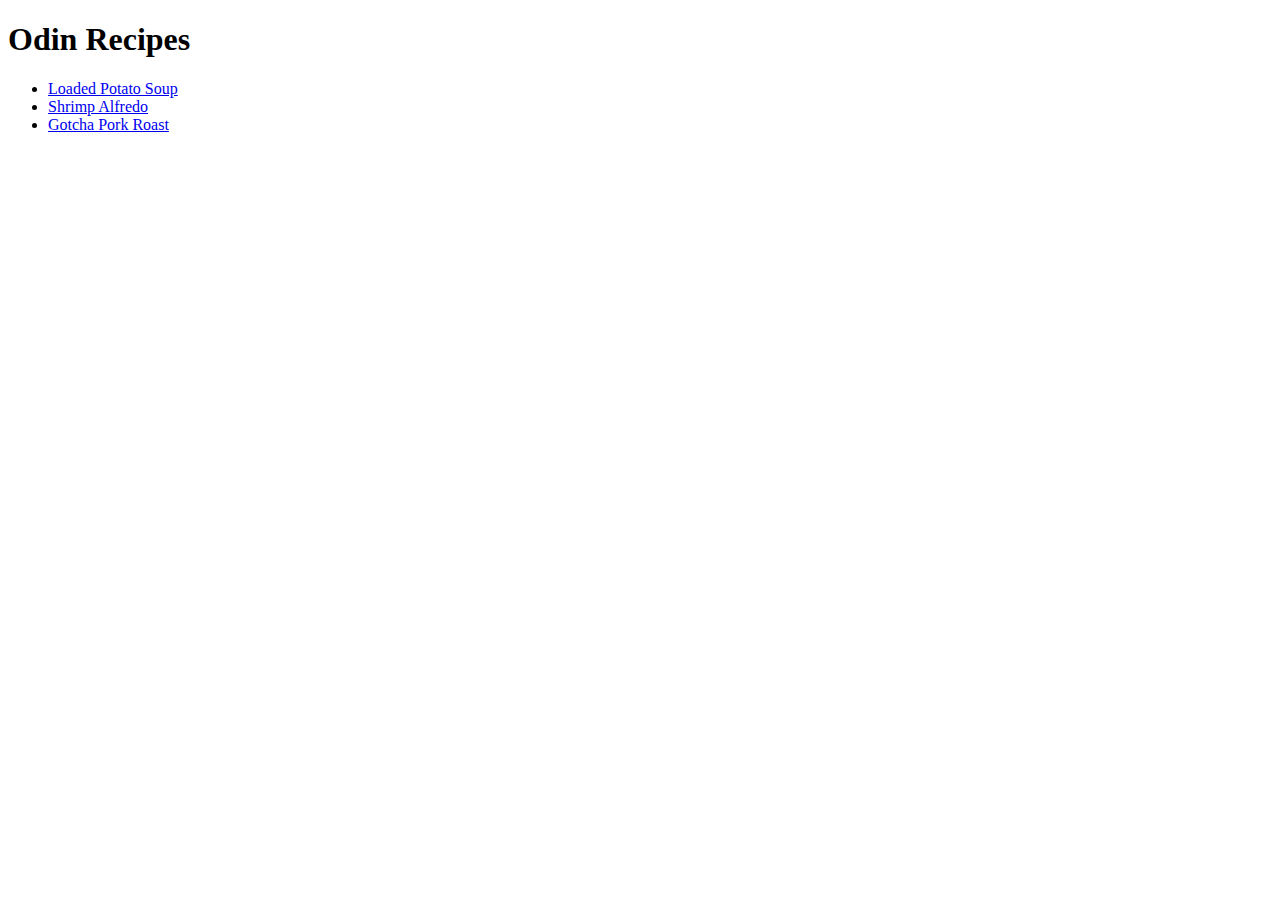
<file: index.html>
<!DOCTYPE html>
<html lang="en">

<head>
    <meta charset="UTF-8">
    <meta http-equiv="X-UA-Compatible" content="IE=edge">
    <meta name="viewport" content="width=device-width, initial-scale=1.0">
    <title>Recipes</title>
</head>

<body>
    <h1 class="hed">Odin Recipes</h1>
    <ul>
        <li><a href="Recipes\LoadedPotatoSoup.html">Loaded Potato Soup</a>
        </li>
        <li><a href="Recipes\shrimpalfredo.html">Shrimp Alfredo</a>
        </li>
        <li><a href="Recipes\Gotchameatloaf.html">Gotcha Pork Roast</a>
        </li>
    </ul>

</body>

</html>
</file>
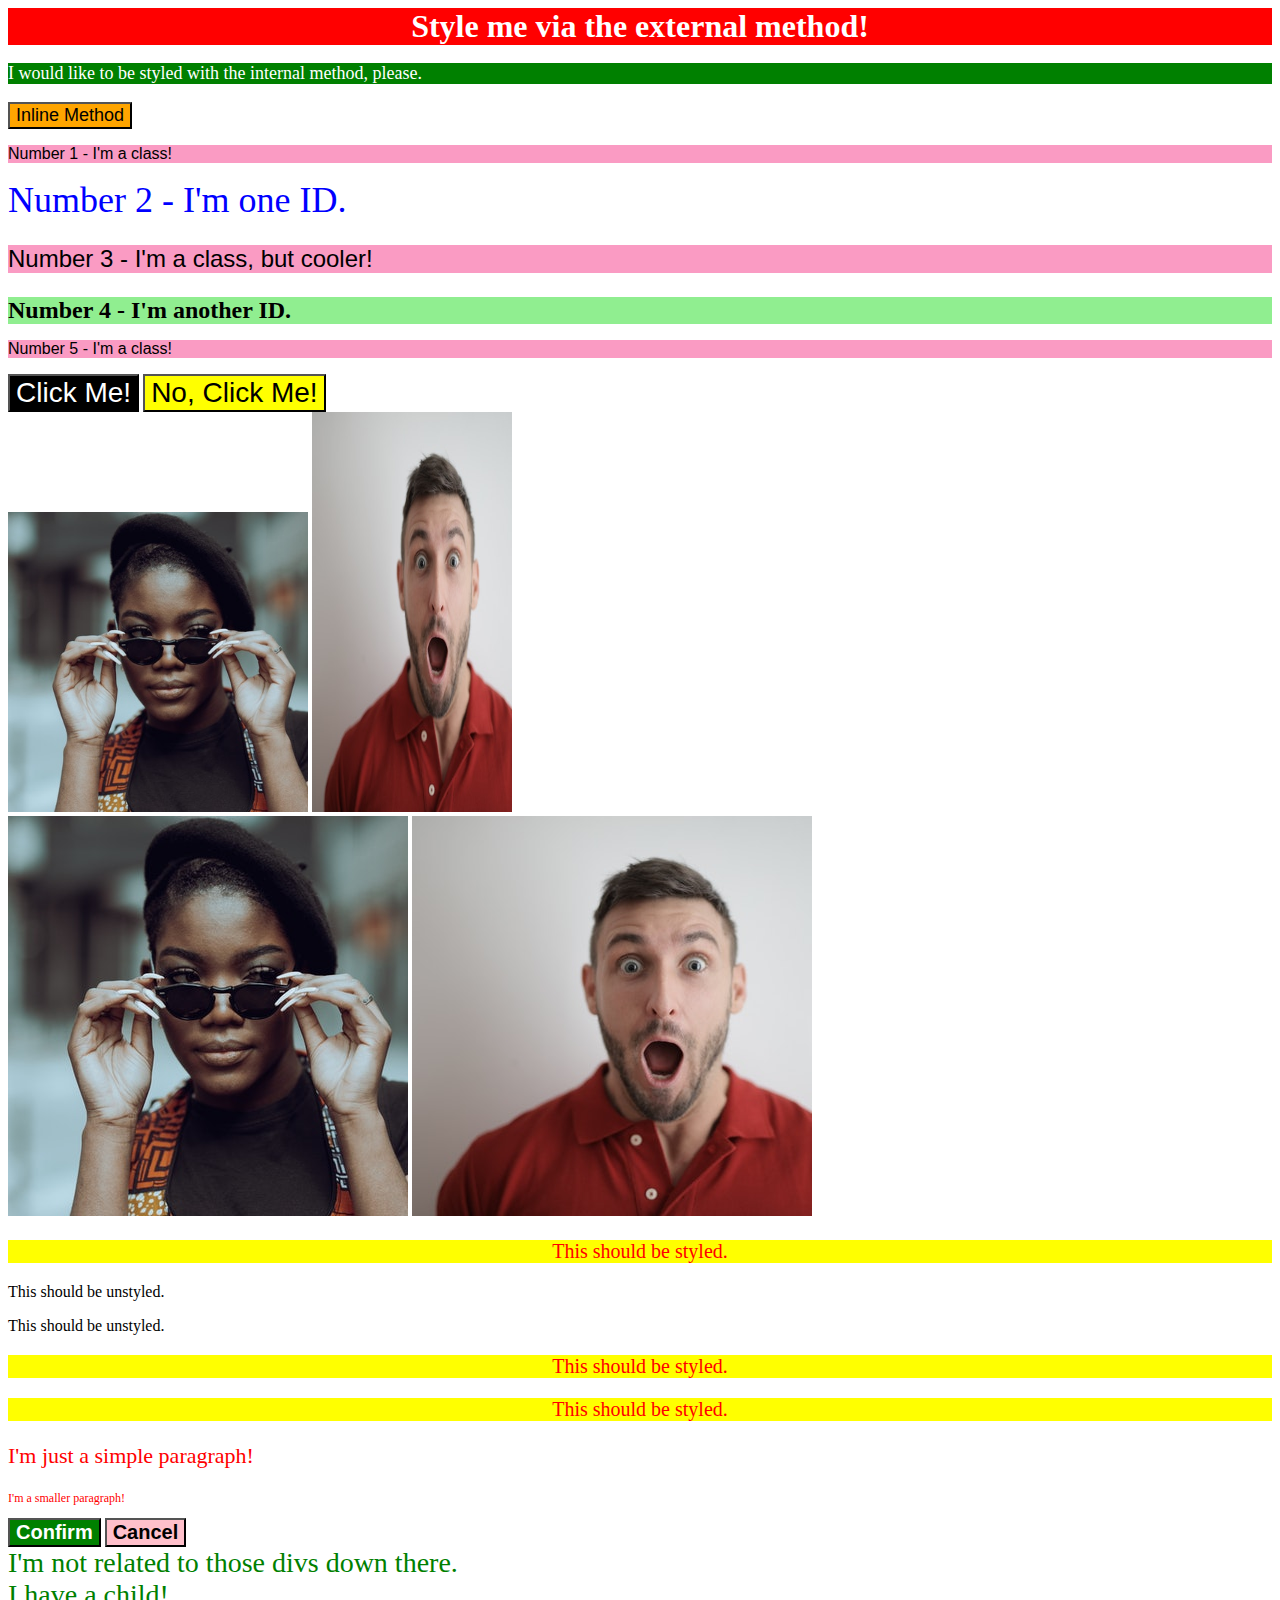
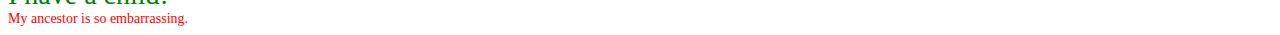
<file: practice.html>
<!DOCTYPE html>
<html lang="en">
<head>
    <style>
        .dus {
            background-color: green;
            color: white;
            font-size: 18px;
        }
    </style>
  <meta charset="UTF-8">
  <meta http-equiv="X-UA-Compatible" content="IE=edge">
  <meta name="viewport" content="width=device-width, initial-scale=1.0">
  <link rel="stylesheet" href="style.css">
  <title>Methods for Adding CSS</title>
</head>
<body>
  <div class="wu">Style me via the external method!</div>
  <p class="dus">I would like to be styled with the internal method, please.</p>
  <button style="background-color: orange; font-size: 18px;">Inline Method</button>
  <!-- above is an individual exercise -->
  <p class="hey">Number 1 - I'm a class!</p>
  <div id="blue">Number 2 - I'm one ID.</div>
  <p class="hey" id="wun">Number 3 - I'm a class, but cooler!</p>
  <div class="tu" id="wun">Number 4 - I'm another ID.</div>
  <p class="hey">Number 5 - I'm a class!</p>
  <!-- above is an individual exercise -->
  <button class="btn-2 btn">Click Me!</button>
  <button class="btn-2 c2">No, Click Me!</button>
 <!-- above is an individual exercise -->
  <div>
    <img class="avatar proportioned" src="../Images/pexels-katho-mutodo-8434791.jpg" alt="">
    <img class="avatar distorted" src="../Images/pexels-andrea-piacquadio-3777931.jpg" alt="">
  </div>
  <div>
    <img class="original-proportioned" src="../Images/pexels-katho-mutodo-8434791.jpg" alt="">
    <img class="original-distorted" src="../Images/pexels-andrea-piacquadio-3777931.jpg" alt="">
  </div>
  <!-- above is an individual exercise -->
  <div class="container">
    <p class="text">This should be styled.</p>
  </div>
  <p class="text">This should be unstyled.</p>
  <p class="text">This should be unstyled.</p>
  <div class="container">
    <p class="text">This should be styled.</p>
    <p class="text">This should be styled.</p>
  </div>
  <!-- above is an individual exercise -->
  <p class="para">I'm just a simple paragraph!</p>
  <p class="small-para">I'm a smaller paragraph!</p>

  <button id="confirm-button" class="confirm">Confirm</button>
  <button id="cancel-button" class="button cancel">Cancel</button>

  <div class="text">I'm not related to those divs down there.</div>
  <div class="text">I have a child!
    <div class="child">My ancestor is so embarrassing.</div>
  </div>
</body>
</html>
</file>
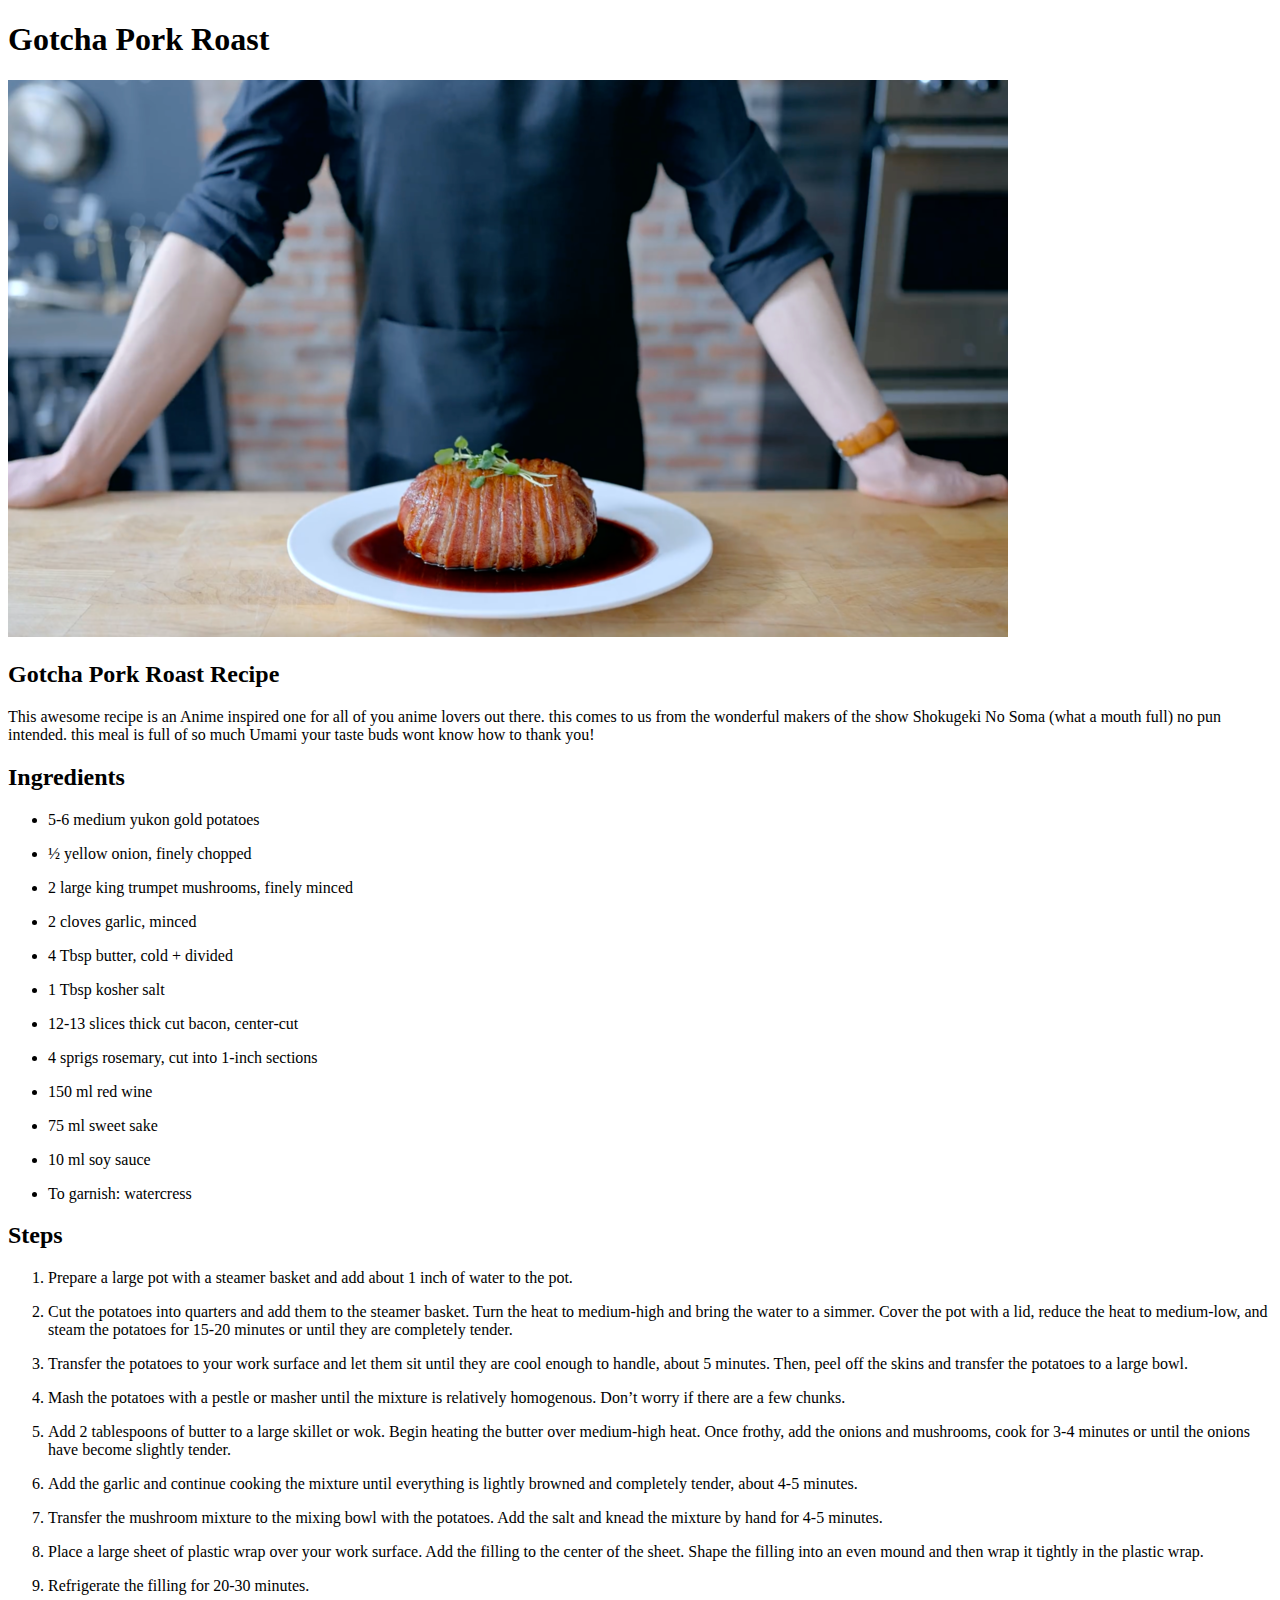
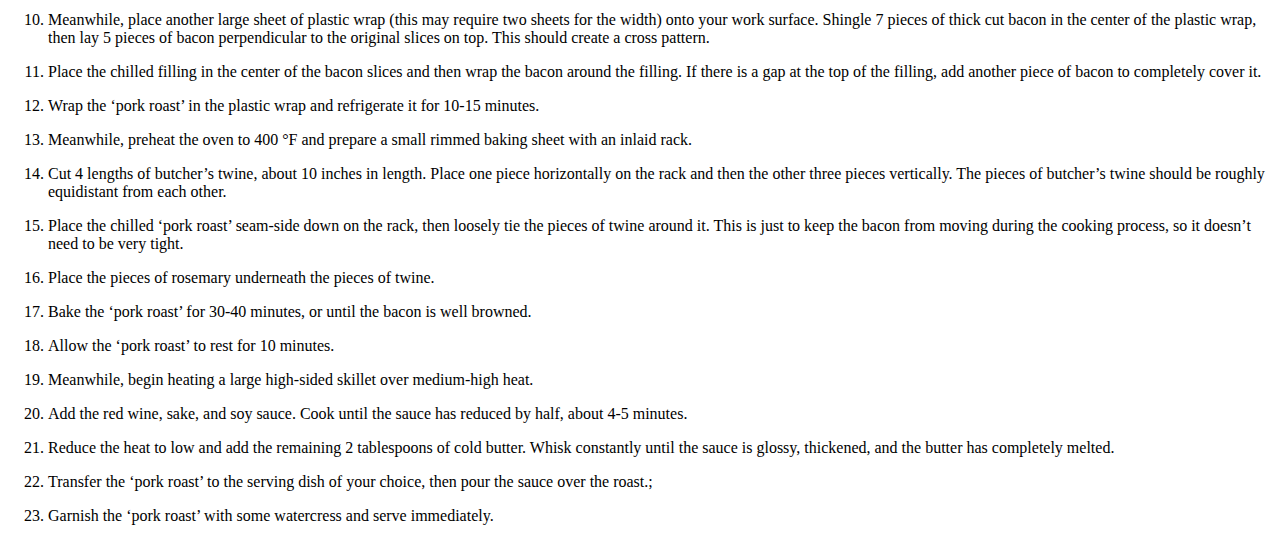
<file: Recipes/Gotchameatloaf.html>
<!DOCTYPE html>
<html lang="en">

<head>
    <meta charset="UTF-8">
    <meta http-equiv="X-UA-Compatible" content="IE=edge">
    <meta name="viewport" content="width=device-width, initial-scale=1.0">
    <title>Gotcha Pork Roast</title>
</head>

<body>
    <h1>Gotcha Pork Roast</h1>
    <img src="..\Images\Gotcha Pork Roast.png" alt="">
    <h2>Gotcha Pork Roast Recipe</h2>
    <p>This awesome recipe is an Anime inspired one for all of you anime lovers out there.
        this comes to us from the wonderful makers of the show Shokugeki No Soma (what a mouth full)
        no pun intended. this meal is full of so much Umami your taste buds wont know how to thank you!
    </p>
    <h2>Ingredients</h2>
    <ul>
        <li>
            <p>5-6 medium yukon gold potatoes</p>
        </li>
        <li>
            <p>½ yellow onion, finely chopped</p>
        </li>
        <li>
            <p>2 large king trumpet mushrooms, finely minced</p>
        </li>
        <li>
            <p>2 cloves garlic, minced</p>
        </li>
        <li>
            <p>4 Tbsp butter, cold + divided</p>
        </li>
        <li>
            <p>1 Tbsp kosher salt</p>
        </li>
        <li>
            <p>12-13 slices thick cut bacon, center-cut</p>
        </li>
        <li>
            <p>4 sprigs rosemary, cut into 1-inch sections</p>
        </li>
        <li>
            <p>150 ml red wine</p>
        </li>
        <li>
            <p>75 ml sweet sake</p>
        </li>
        <li>
            <p>10 ml soy sauce</p>
        </li>
        <li>
            <p>To garnish: watercress</p>
        </li>
    </ul>
    <h2>Steps</h2>
    <ol>
        <li>
            <p>Prepare a large pot with a steamer basket and add about 1 inch of
                water to the pot.</p>
        </li>
        <li>
            <p>Cut the potatoes into quarters and add them to the steamer basket.
                Turn the heat to medium-high and bring the water to a simmer. Cover the pot with a lid, reduce the heat
                to medium-low, and steam the potatoes for 15-20 minutes or until they are completely tender.&nbsp;</p>
        </li>
        <li>
            <p>Transfer the potatoes to your work surface and let them sit until
                they are cool enough to handle, about 5 minutes. Then, peel off the skins and transfer the potatoes to a
                large bowl.</p>
        </li>
        <li>
            <p>Mash the potatoes with a pestle or masher until the mixture is
                relatively homogenous. Don’t worry if there are a few chunks.</p>
        </li>
        <li>
            <p>Add 2 tablespoons of butter to a large skillet or wok. Begin
                heating the butter over medium-high heat. Once frothy, add the onions and mushrooms, cook for 3-4
                minutes or until the onions have become slightly tender.</p>
        </li>
        <li>
            <p>Add the garlic and continue cooking the mixture until everything
                is lightly browned and completely tender, about 4-5 minutes.</p>
        </li>
        <li>
            <p>Transfer the mushroom mixture to the mixing bowl with the
                potatoes. Add the salt and knead the mixture by hand for 4-5 minutes.</p>
        </li>
        <li>
            <p>Place a large sheet of plastic wrap over your work surface. Add
                the filling to the center of the sheet. Shape the filling into an even mound and then wrap it tightly in
                the plastic wrap.</p>
        </li>
        <li>
            <p>Refrigerate the filling for 20-30 minutes.</p>
        </li>
        <li>
            <p>Meanwhile, place another large sheet of plastic wrap (this may
                require two sheets for the width) onto your work surface. Shingle 7 pieces of thick cut bacon in the
                center of the plastic wrap, then lay 5 pieces of bacon perpendicular to the original slices on top. This
                should create a cross pattern.</p>
        </li>
        <li>
            <p>Place the chilled filling in the center of the bacon slices and
                then wrap the bacon around the filling. If there is a gap at the top of the filling, add another piece
                of bacon to completely cover it.</p>
        </li>
        <li>
            <p>Wrap the ‘pork roast’ in the plastic wrap and refrigerate it for
                10-15 minutes.</p>
        </li>
        <li>
            <p>Meanwhile, preheat the oven to 400 °F and prepare a small rimmed
                baking sheet with an inlaid rack.</p>
        </li>
        <li>
            <p>Cut 4 lengths of butcher’s twine, about 10 inches in length. Place
                one piece horizontally on the rack and then the other three pieces vertically. The pieces of butcher’s
                twine should be roughly equidistant from each other.</p>
        </li>
        <li>
            <p>Place the chilled ‘pork roast’ seam-side down on the rack, then
                loosely tie the pieces of twine around it. This is just to keep the bacon from moving during the cooking
                process, so it doesn’t need to be very tight.</p>
        </li>
        <li>
            <p>Place the pieces of rosemary underneath the pieces of twine.</p>
        </li>
        <li>
            <p>Bake the ‘pork roast’ for 30-40 minutes, or until the bacon is
                well browned.</p>
        </li>
        <li>
            <p>Allow the ‘pork roast’ to rest for 10 minutes.</p>
        </li>
        <li>
            <p>Meanwhile, begin heating a large high-sided skillet over
                medium-high heat.</p>
        </li>
        <li>
            <p>Add the red wine, sake, and soy sauce. Cook until the sauce has
                reduced by half, about 4-5 minutes.</p>
        </li>
        <li>
            <p>Reduce the heat to low and add the remaining 2 tablespoons of cold
                butter. Whisk constantly until the sauce is glossy, thickened, and the butter has completely
                melted.</p>
        </li>
        <li>
            <p>Transfer the ‘pork roast’ to the serving dish of your choice, then
                pour the sauce over the roast.;</p>
        </li>
        <li>
            <p>Garnish the ‘pork roast’ with some watercress and serve
                immediately.</p>
        </li>
    </ol>
</body>

</html>
</file>
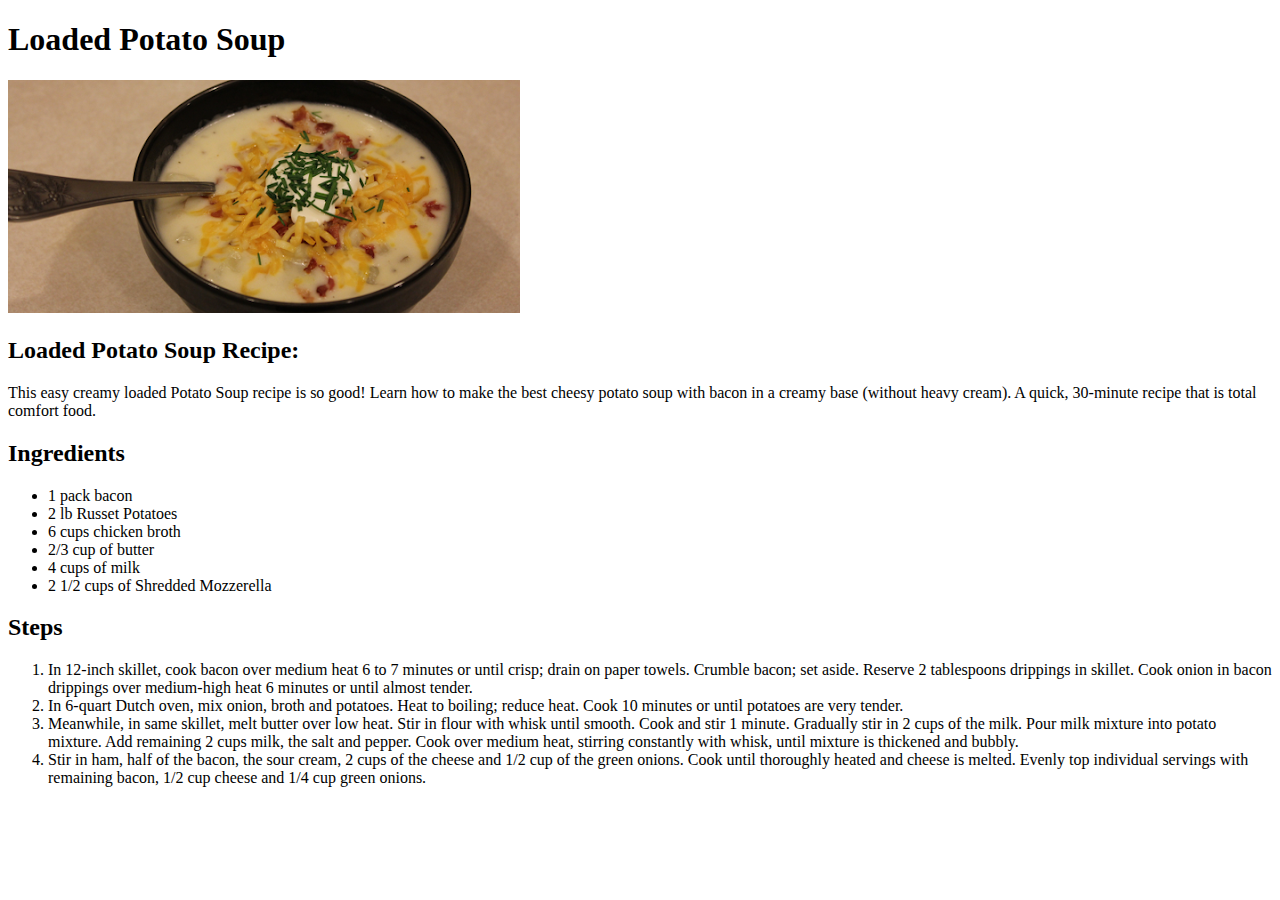
<file: Recipes/LoadedPotatoSoup.html>
<!DOCTYPE html>
<html lang="en">

<head>
    <meta charset="UTF-8">
    <meta http-equiv="X-UA-Compatible" content="IE=edge">
    <meta name="viewport" content="width=device-width, initial-scale=1.0">
    <title>Loaded Potato Soup</title>
</head>

<body>
    <h1>Loaded Potato Soup</h1>
    <img src="..\Images\unnamed.png" alt="Loaded Potato Soup">
    <br>
    <h2>Loaded Potato Soup Recipe:</h2>
    <p>This easy creamy loaded Potato Soup recipe is so good! Learn how to make the best cheesy potato soup with bacon
        in a creamy base (without heavy cream). A quick, 30-minute recipe that is total comfort food.</p>
    <h2>Ingredients</h2>
    <ul>
        <li>1 pack bacon</li>
        <li>2 lb Russet Potatoes</li>
        <li>6 cups chicken broth</li>
        <li>2/3 cup of butter</li>
        <li>4 cups of milk</li>
        <li>2 1/2 cups of Shredded Mozzerella</li>
    </ul>
    <h2>Steps</h2>
    <ol>
        <li>In 12-inch skillet, cook bacon over medium heat 6 to 7 minutes or until crisp; drain on paper towels.
            Crumble bacon; set aside. Reserve 2 tablespoons drippings in skillet. Cook onion in bacon drippings over
            medium-high heat 6 minutes or until almost tender.</li>
        <li>
            In 6-quart Dutch oven, mix onion, broth and potatoes. Heat to boiling; reduce heat. Cook 10 minutes or until
            potatoes are very tender.</li>
        <li>
            Meanwhile, in same skillet, melt butter over low heat. Stir in flour with whisk until smooth. Cook and stir
            1 minute. Gradually stir in 2 cups of the milk. Pour milk mixture into potato mixture. Add remaining 2 cups
            milk, the salt and pepper. Cook over medium heat, stirring constantly with whisk, until mixture is thickened
            and bubbly.</li>
        <li>Stir in ham, half of the bacon, the sour cream, 2 cups of the cheese and 1/2 cup of the green onions. Cook
            until thoroughly heated and cheese is melted. Evenly top individual servings with remaining bacon, 1/2 cup
            cheese and 1/4 cup green onions.</li>

    </ol>
</body>

</html>
</file>
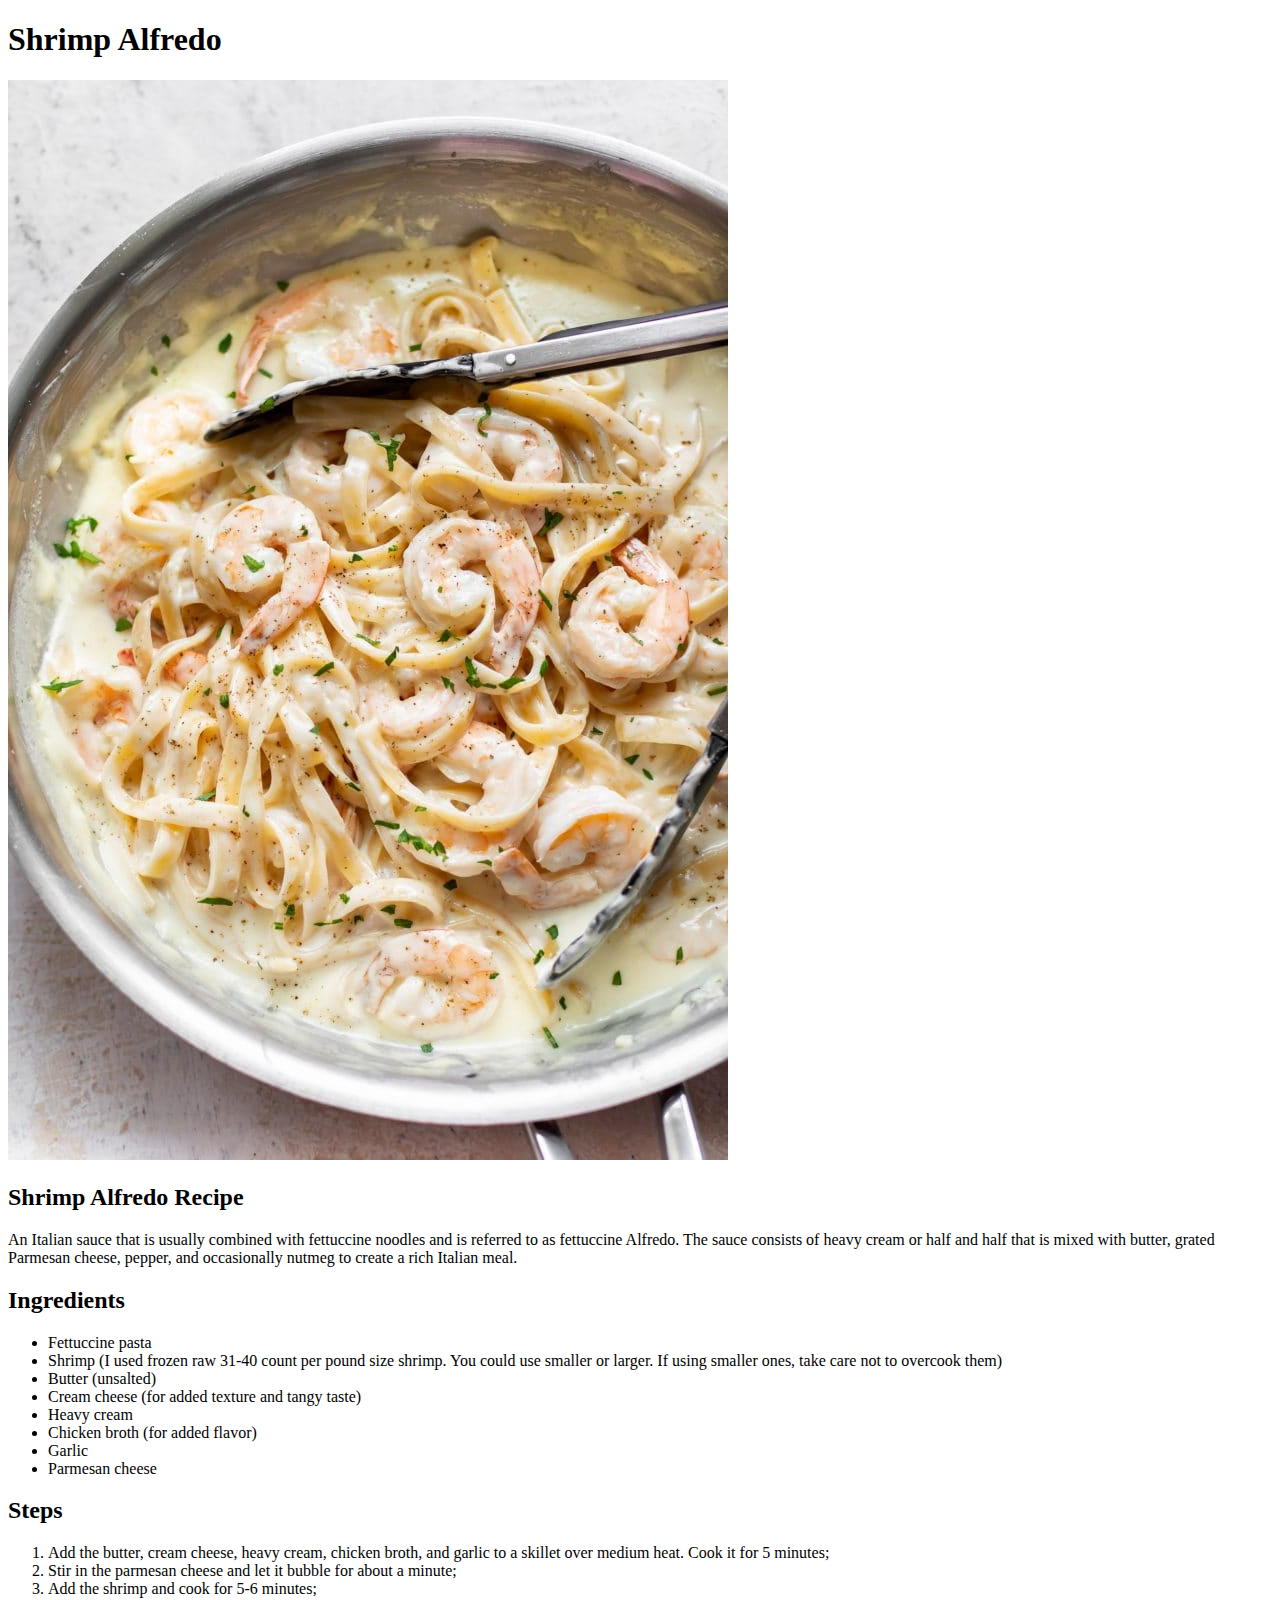
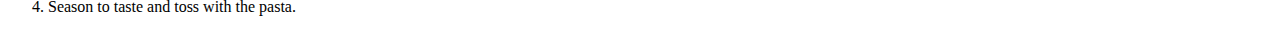
<file: Recipes/shrimpalfredo.html>
<!DOCTYPE html>
<html lang="en">

<head>
    <meta charset="UTF-8">
    <meta http-equiv="X-UA-Compatible" content="IE=edge">
    <meta name="viewport" content="width=device-width, initial-scale=1.0">
    <title>Shrimp Alfredo</title>
</head>

<body>
    <h1>Shrimp Alfredo</h1>
    <img src="..\Images\Shrimp Alfredo.jpg" alt="">
    <h2>Shrimp Alfredo Recipe</h2>
    <p>
        An Italian sauce that is usually combined with fettuccine noodles and is referred to as fettuccine Alfredo. The
        sauce consists of heavy cream or half and half that is mixed with butter, grated Parmesan cheese, pepper, and
        occasionally nutmeg to create a rich Italian meal.</p>
    <h2>Ingredients</h2>
    <ul>
        <li>Fettuccine pasta</li>
        <li>Shrimp (I used frozen raw 31-40 count per pound size shrimp. You could use smaller or larger. If using
            smaller ones, take care not to overcook them)</li>
        <li>Butter (unsalted)</li>
        <li>Cream cheese (for added texture and tangy taste)</li>
        <li>Heavy cream</li>
        <li>Chicken broth (for added flavor)</li>
        <li>Garlic</li>
        <li>Parmesan cheese</li>
    </ul>
    <h2>Steps</h2>
    <ol>
        <li>Add the butter, cream cheese, heavy cream, chicken broth, and garlic to a skillet over medium heat. Cook it
            for 5 minutes;</li>
        <li>Stir in the parmesan cheese and let it bubble for about a minute;</li>
        <li>Add the shrimp and cook for 5-6 minutes;</li>
        <li>Season to taste and toss with the pasta.</li>
    </ol>
</body>

</html>
</file>
<file: style.css>
.wu {
    background-color: red;
    color: white;
    font-size: 32px;
    text-align: center;
    font-weight: bold;
}

.hey {
    background-color: rgba(248, 121, 174, 0.747);
    font-family: Verdana, sans-serif;
}
#blue {
    
    color: blue;
    font-size: 36px;
}
#wun {
    font-size: 24px;
}
.tu {
    background-color: lightgreen;
    font-weight: bold;
    color: black;
}

.btn-2 {
font-size: 28px;
font-family: Helvetica, 'Times New Roman', sans-serif;
}
.btn {
    background-color: black;
    color: white;
}
.c2 {
    background-color: yellow;
}

.avatar.proportioned {
    width: 300px;
    height: auto;
    

}
.avatar.distorted {
    width: 200px;
    height: 400px;
}
div p {
    background-color: yellow;
    color: red;
    font-size: 20px;
    text-align: center;
}
.para,
.small-para {
  color: hsl(0, 100%, 50%);
}

.small-para {
  font-size: 12px;
}

.para {
  font-size: 22px;
}

.confirm {
  background: green;
  color: white;
  font-size: 20px;
  font-weight: bold;
} 

.button {
  background-color: #ffc0cb;
  color: black;
  font-size: 20px;
  font-weight: bold;
}

.child {
  color: red;
  font-size: 14px;
}

div.text {
  color: green;
  font-size: 28px;
}
</file>
